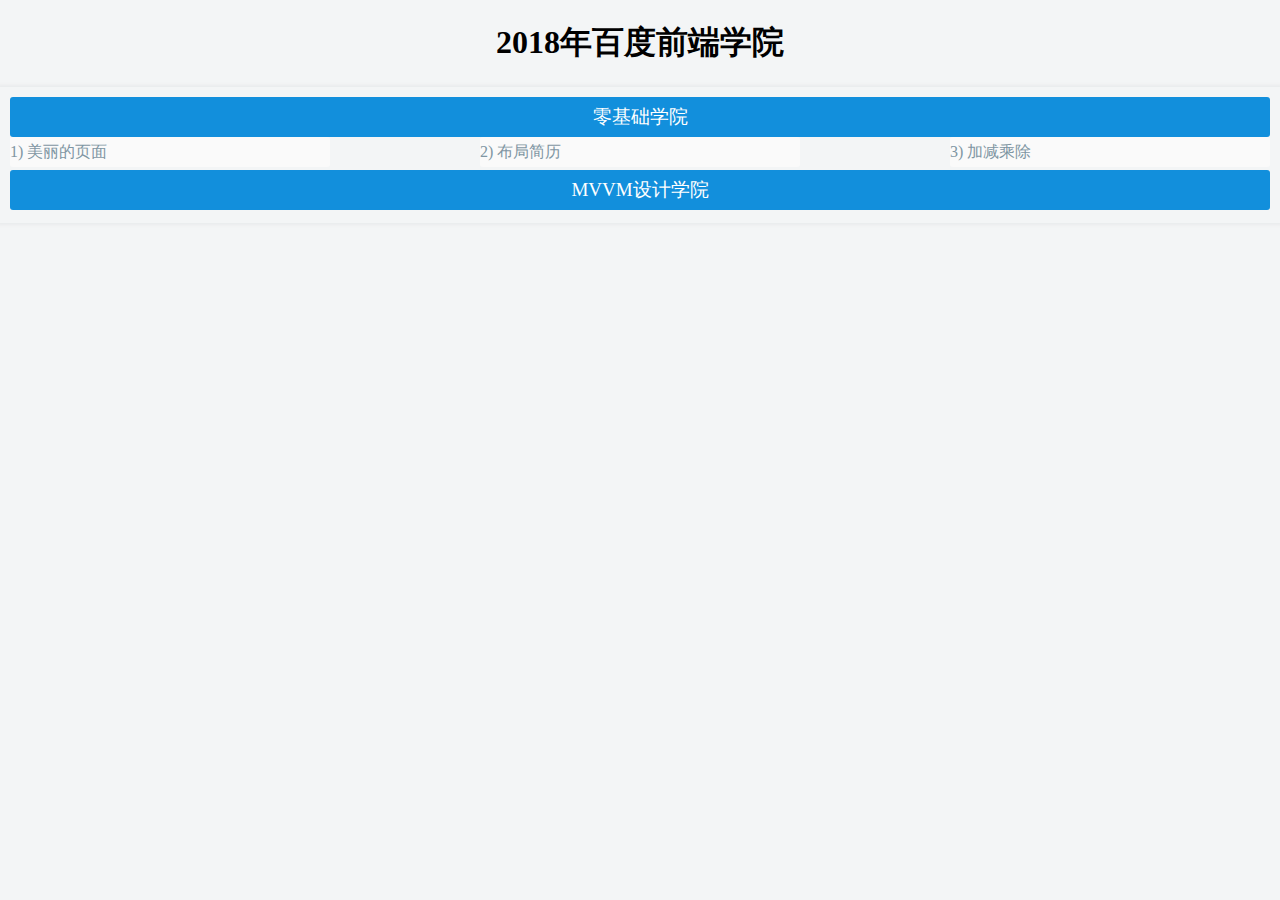
<file: ife/index.html>
<!DOCTYPE html>
<html>
<head>
    <meta charset="utf-8">
    <title>目录</title>
    <link rel="stylesheet" type="text/css" href="ife.css" />
</head>
<body>
<header><h1>2018年百度前端学院</h1></header>
<div id="list"></div>
<script type="text/javascript" src="ife.js"></script>
</body>
</html>
</file>
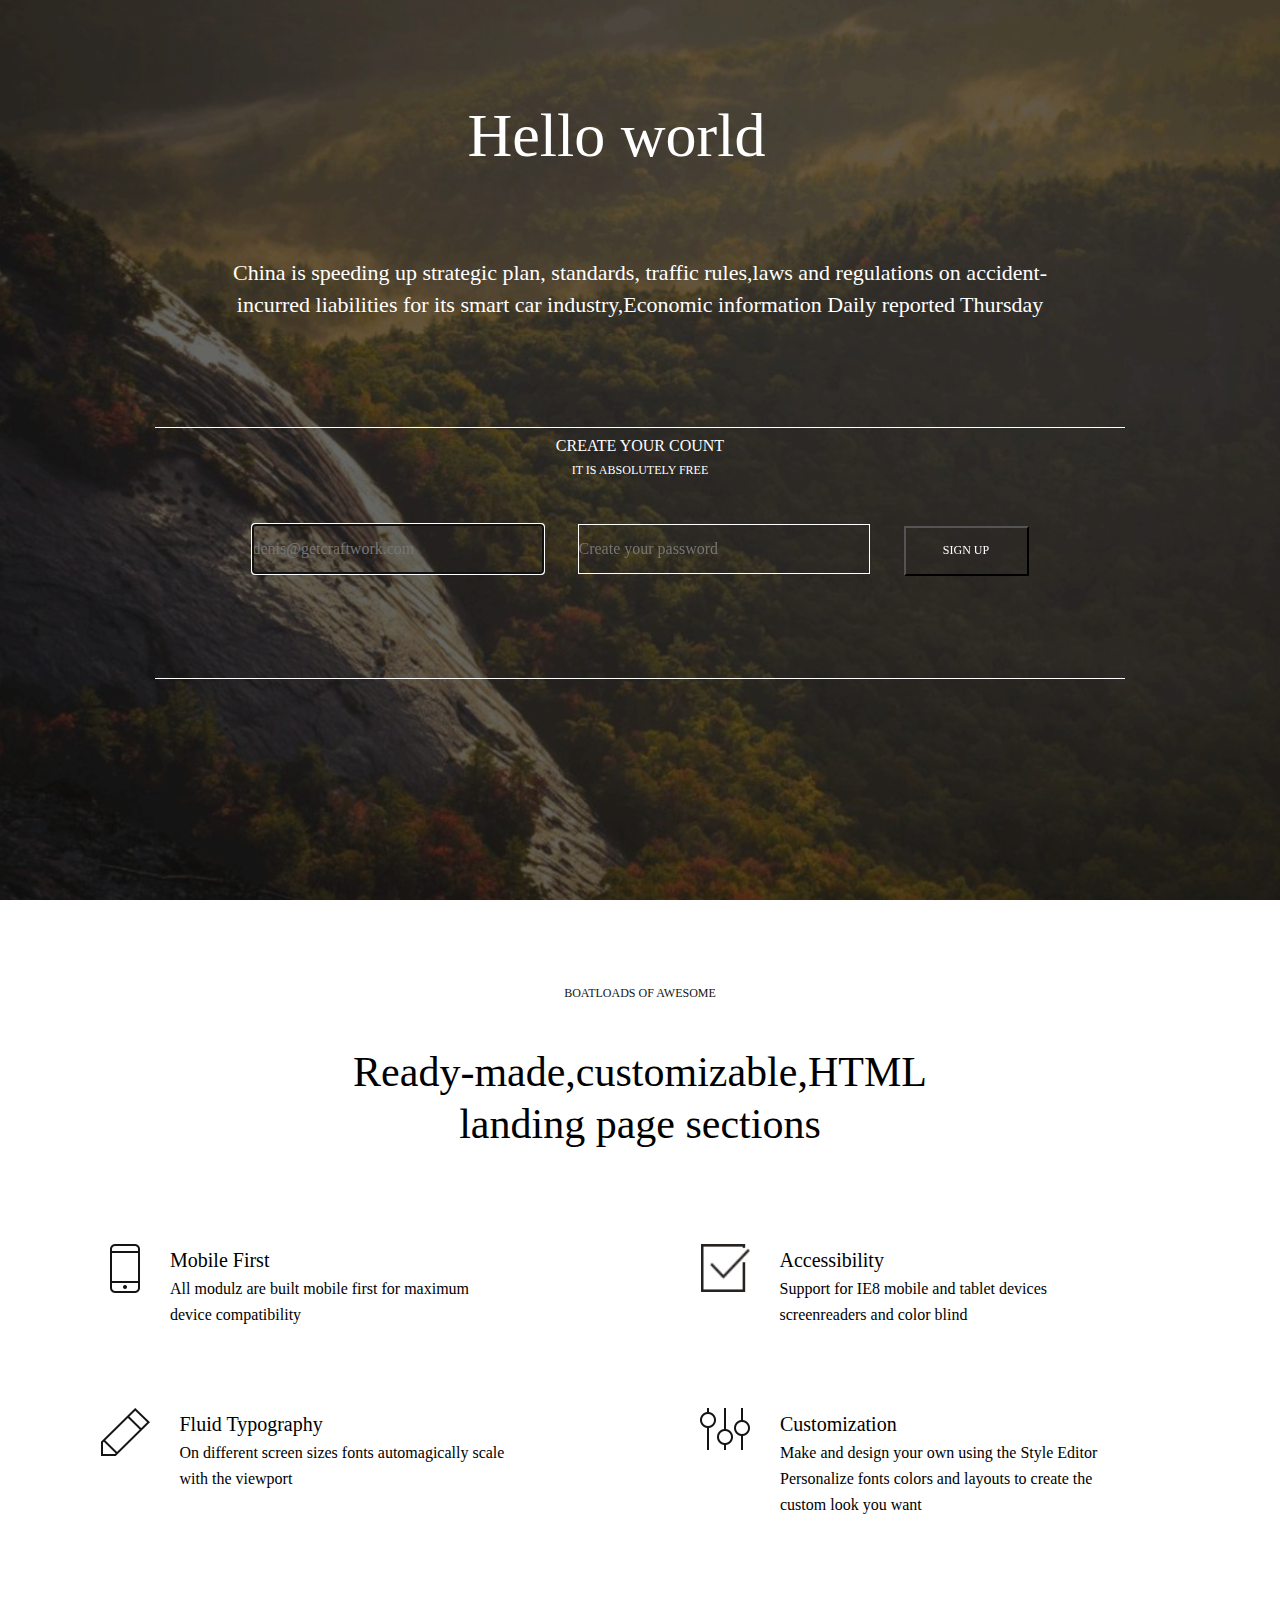
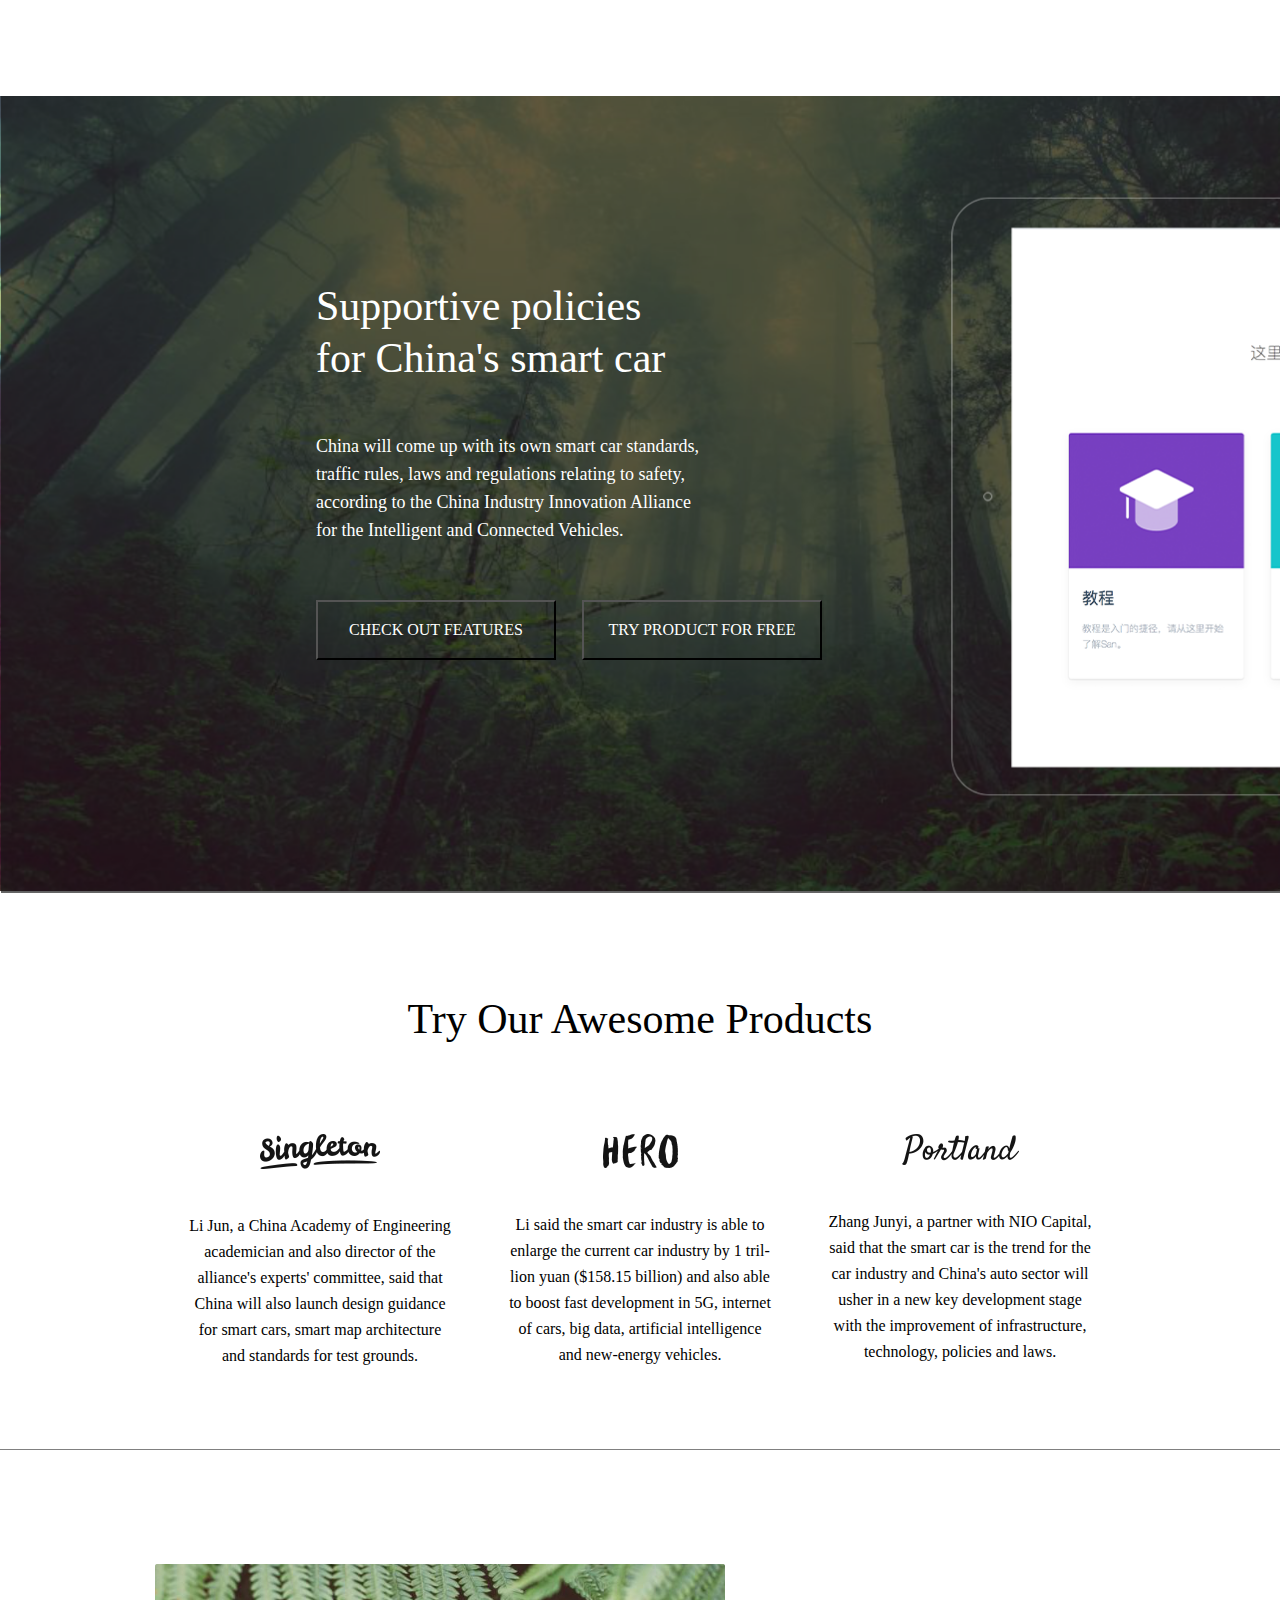
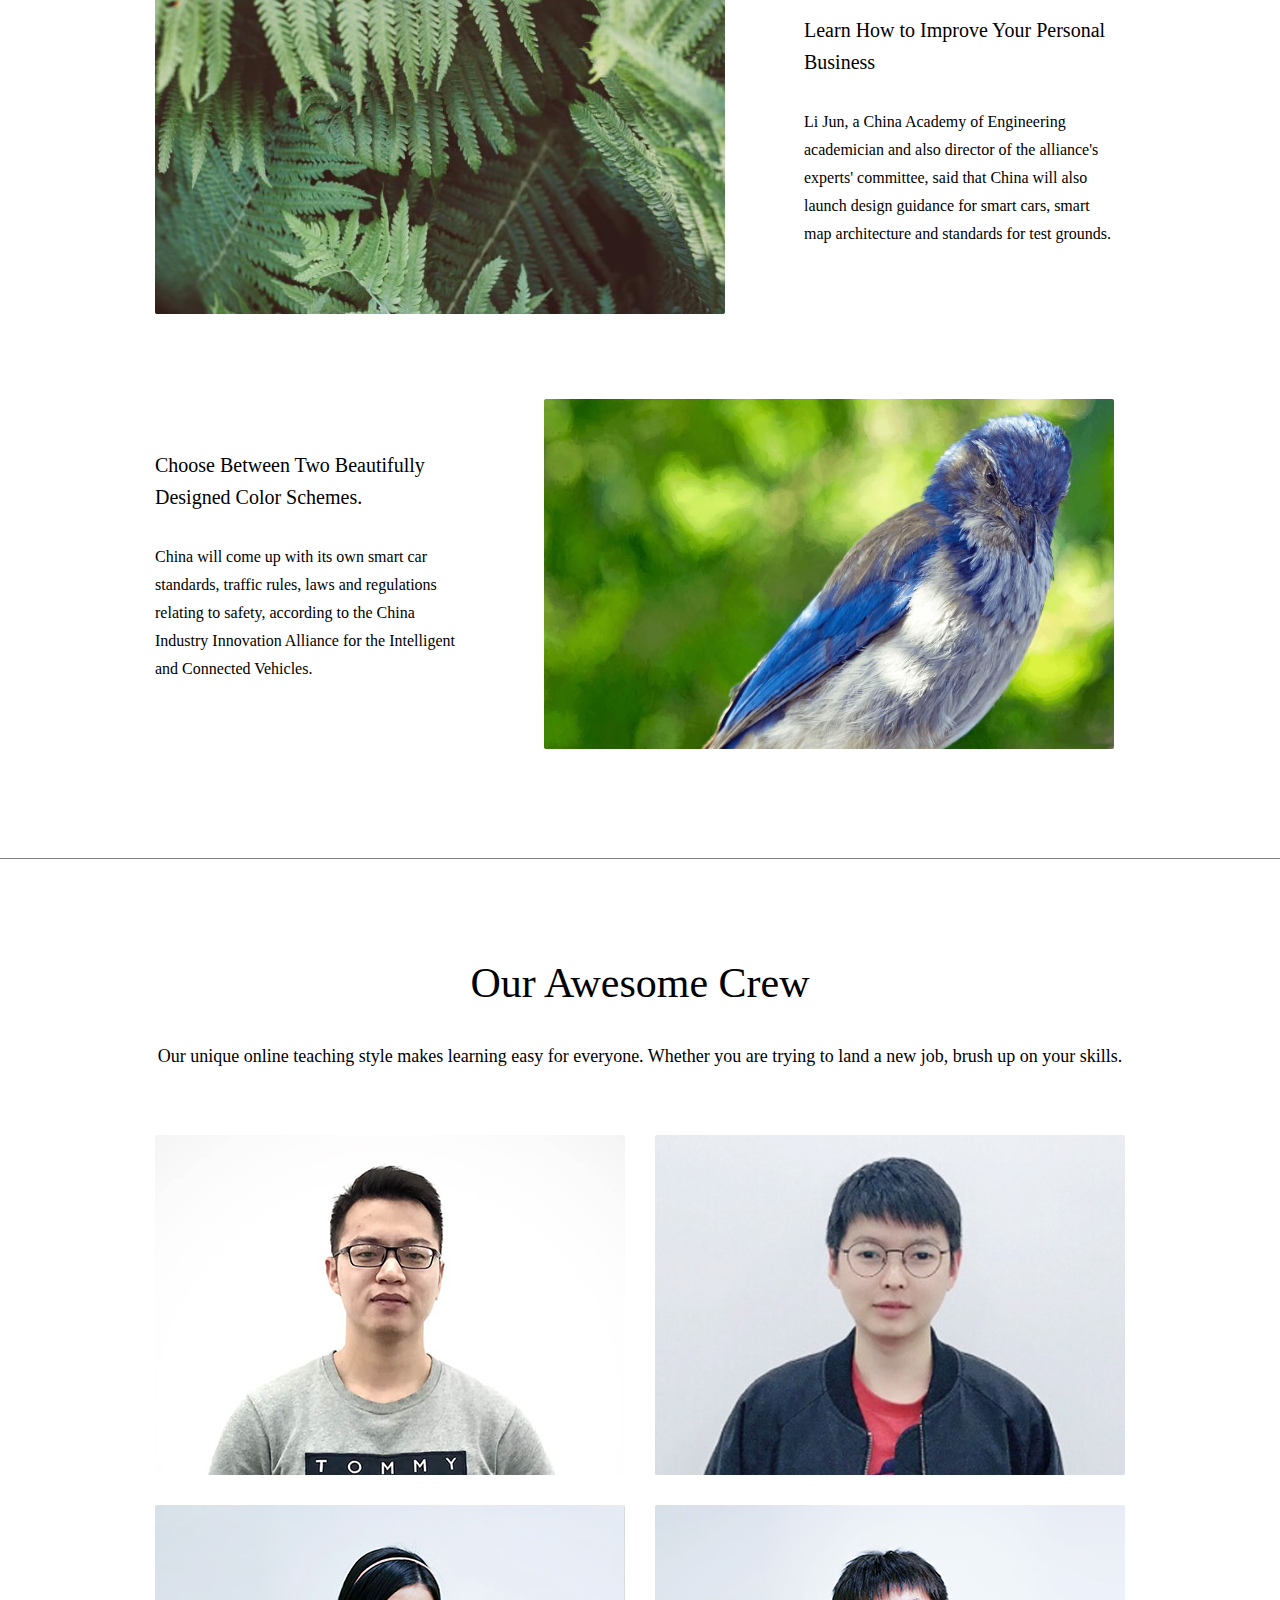
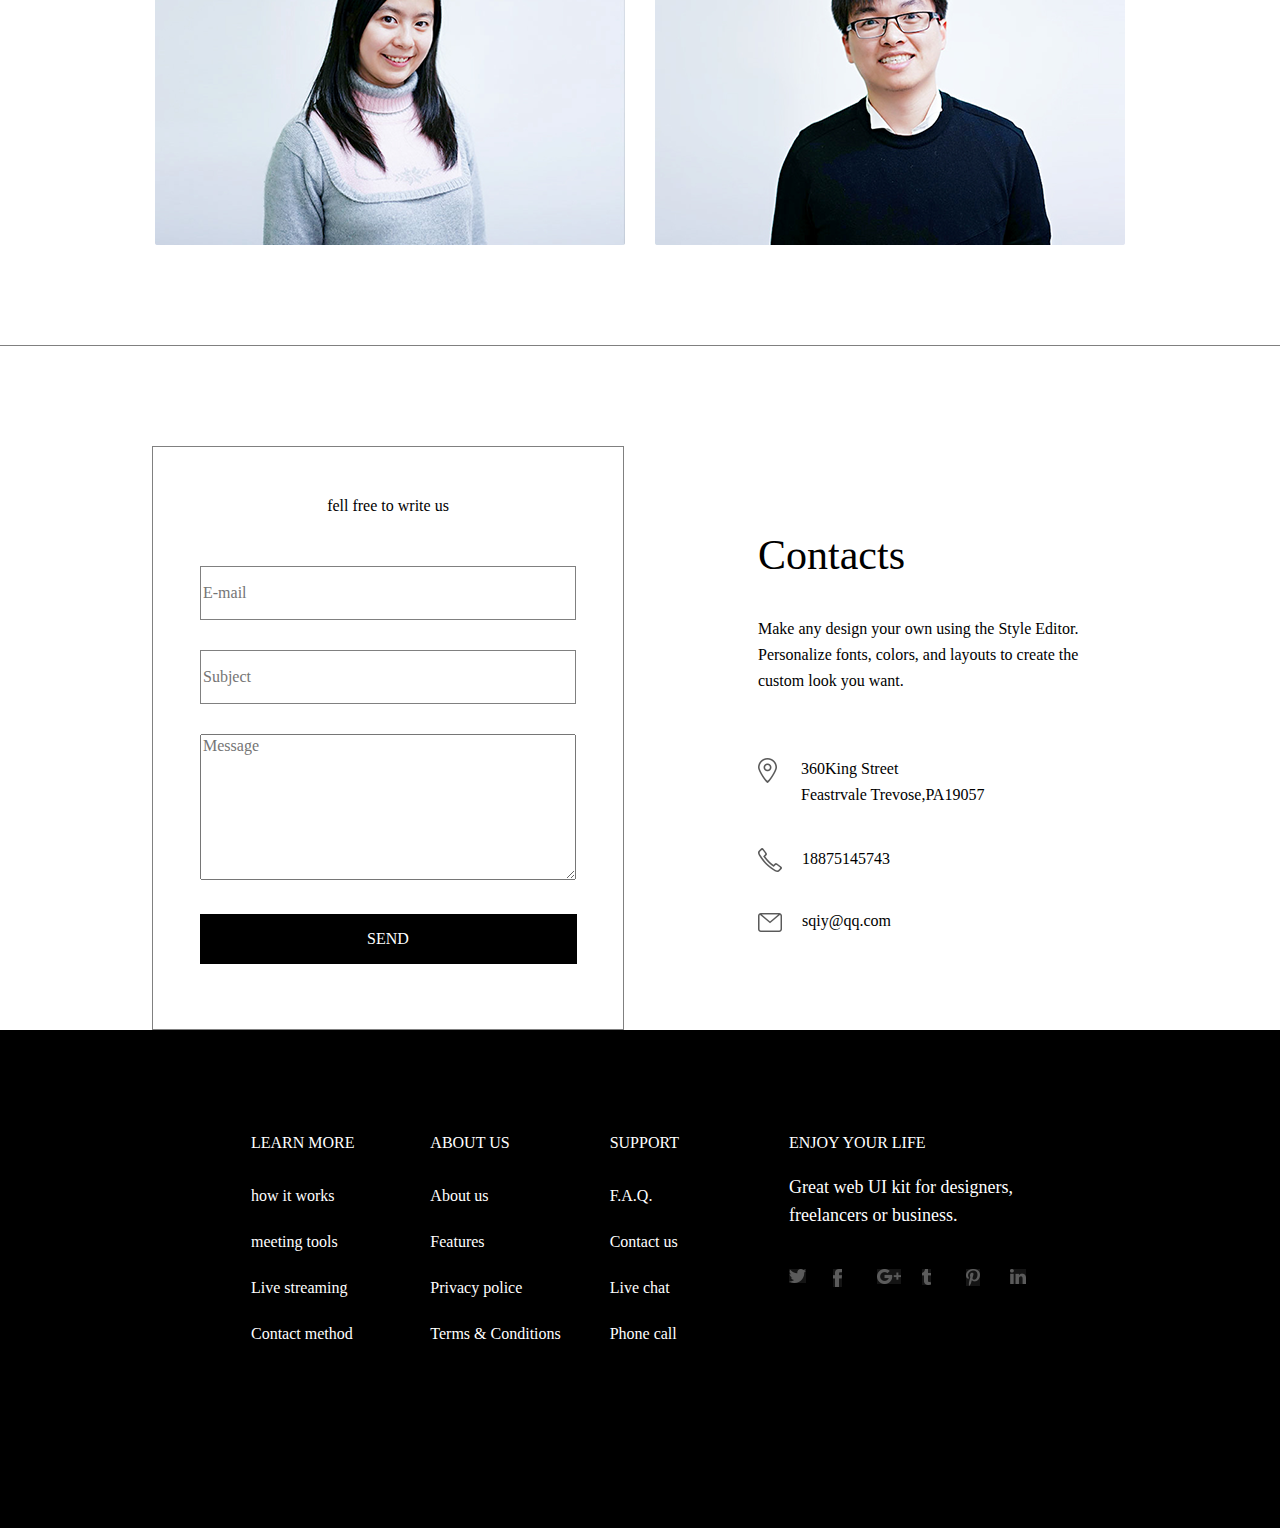
<file: ife/basicAcademy/beautifulWeb/index.html>
<!DOCTYPE html>
<html lang="en">
<head>
    <meta charset="UTF-8">
    <title>beatifulWeb</title>
    <link rel="stylesheet" type="text/css" href="./css/normalize.css">
    <link rel="stylesheet" type="text/css" href="./css/index.css">
</head>
<body>
<div class="wrapper">
    <header>
        <div class="text">
            <div class="firstLine">Hello world</div>
            <div class="secondLine">China is speeding up strategic plan, standards, traffic rules,laws and regulations
                on accident-incurred liabilities for its smart car industry,Economic information Daily reported Thursday
            </div>
        </div>
        <div class="signUpForm">
            <div class="accountTips">
                <div class="firstTip">create your count</div>
                <div class="secondTip">it is absolutely free</div>
            </div>
            <div class="inputField">
                <input class="input" id="email" type="text" placeholder="denis@getcraftwork.com" autofocus>
                <input class="input" id="password" type="text" placeholder="Create your password">
                <button id="signUp">SIGN UP</button>
            </div>
        </div>
    </header>
    <div class="ready">
        <div class="readyText1">boatloads of awesome</div>
        <div class="readyText2">Ready-made,customizable,HTML landing page sections</div>
        <div class="awesome">
            <div class="aUnit">
                <div class="aImg"><img width="30px" height="49px" src="./img/mobile.png" alt="mobile"></div>
                <div class="aInformation">
                    <div class="aTitle">Mobile First</div>
                    <div class="aText">All modulz are built mobile first for maximum device compatibility</div>
                </div>
            </div>
            <div class="aUnit">
                <div class="aImg"><img width="49px" height="48px" src="./img/check.png" alt="check"></div>
                <div class="aInformation">
                    <div class="aTitle">Accessibility</div>
                    <div class="aText">Support for IE8 mobile and tablet devices screenreaders and color blind</div>
                </div>
            </div>
            <div class="aUnit">
                <div class="aImg"><img width="49px" height="48px" src="./img/pencil.png" alt="pencil"></div>
                <div class="aInformation">
                    <div class="aTitle">Fluid Typography</div>
                    <div class="aText">On different screen sizes fonts automagically scale with the viewport</div>
                </div>
            </div>
            <div class="aUnit">
                <div class="aImg"><img width="50px" height="42px" src="./img/setting.png" alt="setting"></div>
                <div class="aInformation">
                    <div class="aTitle">Customization</div>
                    <div class="aText">Make and design your own using the Style Editor Personalize fonts colors and
                        layouts to create the custom look you want
                    </div>
                </div>
            </div>
        </div>
    </div>
    <div class="support">
        <div class="sMain">
            <div class="sTitle">Supportive policies for China's smart car</div>
            <div class="sText">China will come up with its own smart car standards, traffic rules, laws and regulations
                relating to safety, according to the China Industry Innovation Alliance for the Intelligent and
                Connected Vehicles.
            </div>
            <div class="sButton">
                <button class="sBtn">check out features</button>
                <button class="sBtn">try product for free</button>
            </div>
        </div>
    </div>
    <div class="product">
        <div class="pTitle">
            try our awesome products
        </div>
        <div class="pParagragh">
            <div class="pSection">
                <div class="pTextTitle"><img src="./img/pTextTitle1.png" alt="pTextTitle1"></div>
                <div class="pText">Li Jun, a China Academy of Engineering academician and also director of the
                    alliance's experts' committee, said that China will also launch design guidance for smart cars,
                    smart map architecture and standards for test grounds.
                </div>
            </div>
            <div class="pSection">
                <div class="pTextTitle"><img src="./img/pTextTitle2.png" alt="pTextTitle2"></div>
                <div class="pText">Li said the smart car industry is able to enlarge the current car industry by 1
                    trillion yuan ($158.15 billion) and also able to boost fast development in 5G, internet of cars, big
                    data, artificial intelligence and new-energy vehicles.
                </div>
            </div>
            <div class="pSection">
                <div class="pTextTitle"><img src="./img/pTextTitle3.png" alt="pTextTitle3"></div>
                <div class="pText">Zhang Junyi, a partner with NIO Capital, said that the smart car is the trend for the
                    car industry and China's auto sector will usher in a new key development stage with the improvement
                    of infrastructure, technology, policies and laws.
                </div>
            </div>
        </div>
    </div>
    <div class="detail">
        <div class="dInformation">
            <div class="dPhoto"></div>
            <div class="dText">
                <div class="dTitle">Learn How to Improve Your Personal Business</div>
                <div class="dText2">Li Jun, a China Academy of Engineering academician and also director of the
                    alliance's experts' committee, said that China will also launch design guidance for smart cars,
                    smart map architecture and standards for test grounds.
                </div>
            </div>
        </div>
        <div class="dInformation">
            <div class="dText">
                <div class="dTitle">Choose Between Two Beautifully Designed Color Schemes.</div>
                <div class="dText2">China will come up with its own smart car standards, traffic rules, laws and
                    regulations relating to safety, according to the China Industry Innovation Alliance for the
                    Intelligent and Connected Vehicles.
                </div>
            </div>
            <div class="dPhoto dPhoto2"></div>
        </div>
    </div>
    <div class="line"></div>
    <div class="crew">
        <div class="crewTitle">Our Awesome Crew</div>
        <div class="crewText">Our unique online teaching style makes learning easy for everyone. Whether you are trying
            to land a new job, brush up on your skills.
        </div>
        <div class="photo">
            <div class="crewPhoto crewPhoto1">
                <div class="user">
                    <div class="userName">Ethan Dutton</div>
                    <div class="userDetail">Senior Visual Designer</div>
                    <div class="socialBtn">
                        <div class="facebook"></div>
                        <div class="twitter"></div>
                        <div class="instagram"></div>
                    </div>
                </div>
            </div>
            <div class="crewPhoto crewPhoto2">
                <div class="user">
                    <div class="userName">Ethan Dutton</div>
                    <div class="userDetail">Senior Visual Designer</div>
                    <div class="socialBtn">
                        <div class="facebook"></div>
                        <div class="twitter"></div>
                        <div class="instagram"></div>
                    </div>
                </div>
            </div>
            <div class="crewPhoto crewPhoto3">
                <div class="user">
                    <div class="userName">Ethan Dutton</div>
                    <div class="userDetail">Senior Visual Designer</div>
                    <div class="socialBtn">
                        <div class="facebook"></div>
                        <div class="twitter"></div>
                        <div class="instagram"></div>
                    </div>
                </div>
            </div>
            <div class="crewPhoto crewPhoto4">
                <div class="user">
                    <div class="userName">Ethan Dutton</div>
                    <div class="userDetail">Senior Visual Designer</div>
                    <div class="socialBtn">
                        <div class="facebook"></div>
                        <div class="twitter"></div>
                        <div class="instagram"></div>
                    </div>
                </div>
            </div>
        </div>
    </div>
    <div class="line"></div>
    <div class="contact">
        <form id="sendForm" action="#">
            <div class="fTitle">fell free to write us</div>
            <input class="formText" type="text" placeholder="E-mail">
            <input class="formText" type="text" placeholder="Subject">
            <textarea name="" id="" cols="30" rows="10" placeholder="Message"></textarea>
            <button id="formButton">SEND</button>
        </form>
        <div class="contacts">
            <div class="ctTitle">Contacts</div>
            <div class="ctText">Make any design your own using the Style Editor. Personalize fonts, colors, and layouts
                to create the custom look you want.
            </div>
            <div class="ctLocation">
                <img src="./img/location.png" alt="location">
                <div>360King Street<br>
                    Feastrvale Trevose,PA19057
                </div>
            </div>
            <div class="ctPhone"><img src="
            ./img/phone.png" alt="phone">18875145743
            </div>
            <div class="ctEmail"><img src="./img/email.png" alt="email"><a href="mailto:sqiy@qq.com"></a>sqiy@qq.com
            </div>
        </div>
    </div>
    <footer>
        <div class="f">
            <ul>
                <li class="footerTitle">learn more</li>
                <li><a href="">how it works</a></li>
                <li><a href="">meeting tools</a></li>
                <li><a href="">Live streaming</a></li>
                <li><a href="">Contact method</a></li>
            </ul>
        </div>
        <div class="f">
            <ul>
                <li>about us</li>
                <li><a href="">About us</a></li>
                <li><a href="">Features</a></li>
                <li><a href="">Privacy police</a></li>
                <li><a href="">Terms & Conditions</a></li>
            </ul>
        </div>
        <div class="f">
            <ul>
                <li>support</li>
                <li><a href="">F.A.Q.</a></li>
                <li><a href="">Contact us</a></li>
                <li><a href="">Live chat</a></li>
                <li><a href="">Phone call</a></li>
            </ul>
        </div>
        <div id="f_4" class="f">
            <ul>
                <li>Enjoy your Life</li>
                <li style="width: 265px;">Great web UI kit for designers, freelancers or business.</li>
                <li>
                    <ul class="icon">
                        <li><a href=""></a><img src="./img/icon_twitter.png" alt="icon_twitter"></li>
                        <li><img src="./img/icon_f.png" alt="icon_f"></li>
                        <li><img src="./img/icon_google.png" alt="icon_google"></li>
                        <li><img src="./img/icon_t.png" alt="icon_t"></li>
                        <li><img src="./img/icon_p.png" alt="icon_p"></li>
                        <li><img src="./img/icon_in.png" alt="icon_in"></li>
                    </ul>
                </li>
            </ul>
        </div>
    </footer>
</div>
</body>
</html>
</file>
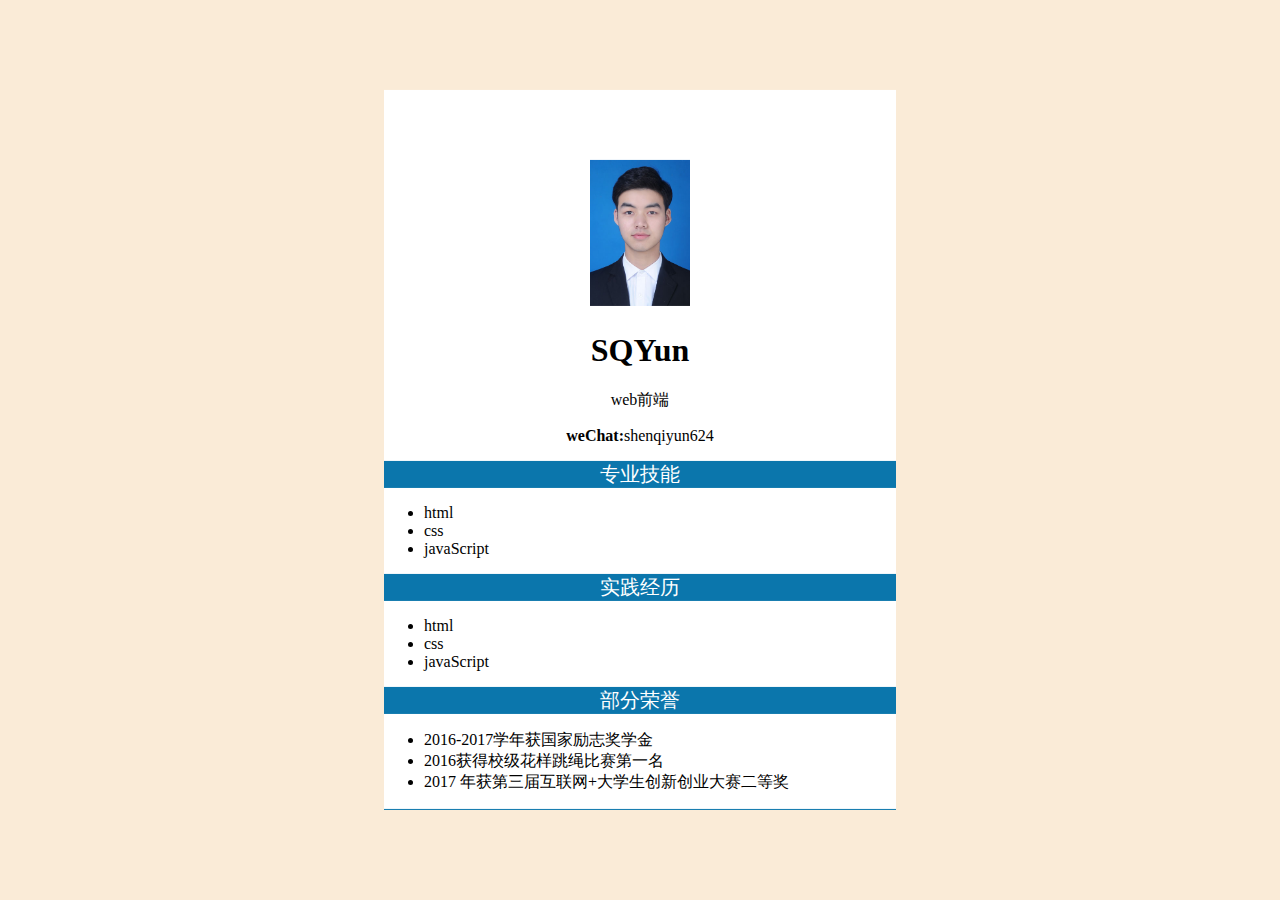
<file: ife/第一节课简历制作/resume.html>
<!DOCTYPE html>
<html lang="en">
<head>
    <meta charset="UTF-8">
    <title>SQYun的简历</title>
</head>
<style>

    body{
        width: 100%;
        height: 100%;
        background-color: antiquewhite;
    }
    .wrapper{
        width: 40%;
        background-color: white;
        
        position: absolute;
        top: 50%;
        left: 50%;
        -webkit-transform: translate(-50%,-50%);
        -moz-transform: translate(-50%,-50%);
        -ms-transform: translate(-50%,-50%);
        -o-transform: translate(-50%,-50%);
        transform: translate(-50%,-50%);

    }

    /*header部分*/
    header{
        width: 180px;
        margin: 70px auto 0 auto;
        text-align: center;
    }
    header a{
        color: black;
        text-decoration: none;
    }
    header a:hover{
        color: #0b76ac;
    }
    header img{
        width: 100px;

    }
    .title{
        width: 100%;
        color: white;
        background-color: #0b76ac;
        font-size: 20px;
        text-align: center;
    }
    footer{
        width: 100%;
        height: 1px;
        background-color: #0b76ac;
    }
</style>
<body>
<div class="wrapper">
    <header>
        <img src="./img/photo.jpg" alt="照片">
        <h1><a href="https://github.com/SQYun/ife2018">SQYun</a></h1>
        <p>web前端</p>
        <p><b>weChat:</b>shenqiyun624</p>
    </header>
    <p id="skills">
    <div class="title">专业技能</div>
    <ul>
        <li>html</li>
        <li>css</li>
        <li>javaScript</li>
    </ul>
    </p>
    <p id="experience">
    <div class="title">实践经历</div>
    <ul>
        <li>html</li>
        <li>css</li>
        <li>javaScript</li>
    </ul>
    </p>
    <p id="reward">
    <div class="title">部分荣誉</div>
    <ul>
        <li>2016-2017学年获国家励志奖学金</li>
        <li>2016获得校级花样跳绳比赛第一名</li>
        <li>2017 年获第三届互联网+大学生创新创业大赛二等奖</li>
    </ul>
    </p>
    <footer></footer>
</div>
</body>
</html>
</file>
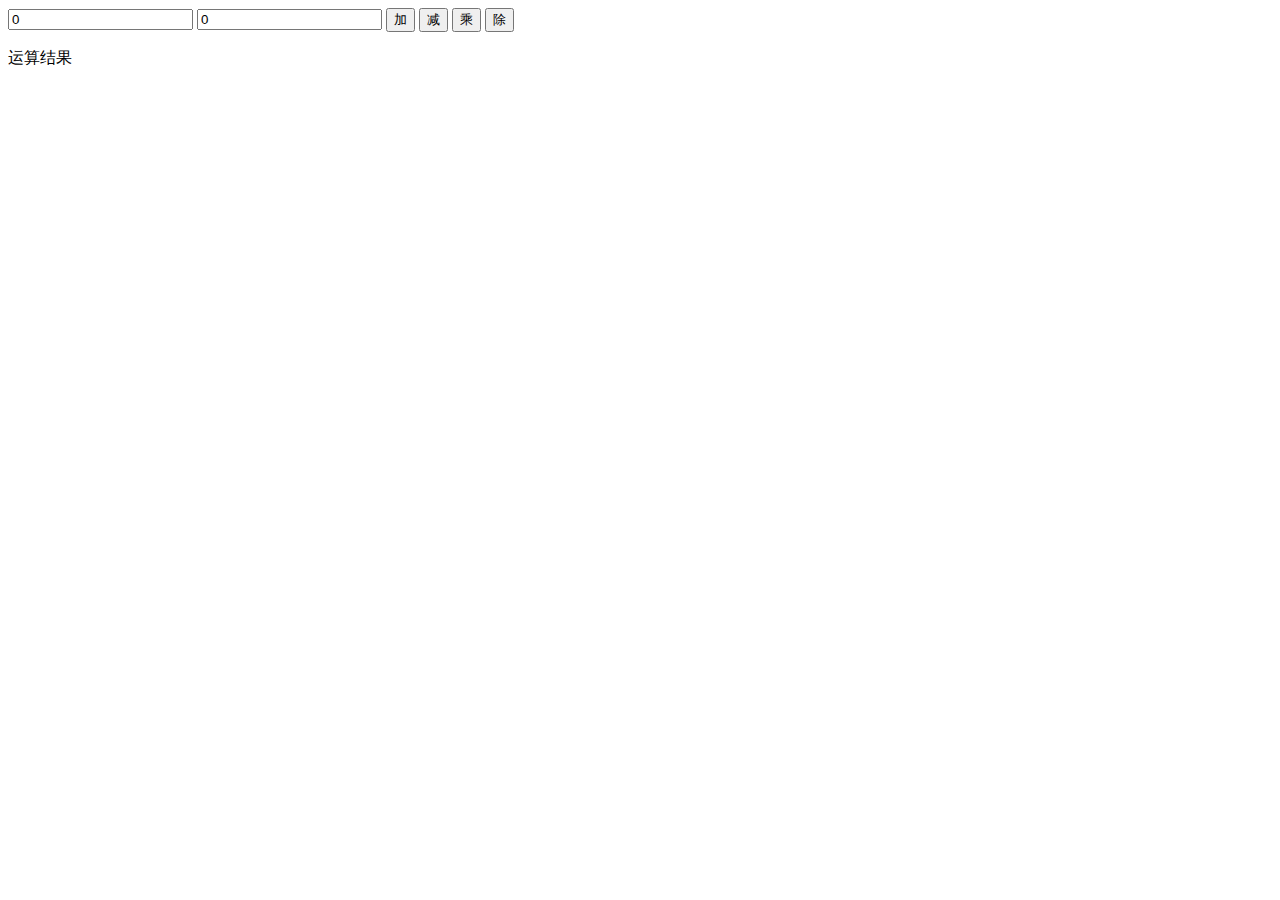
<file: ife/basicAcademy/js_16/js_16.html>
<!DOCTYPE html>
<html>
<head>
    <meta charset="UTF-8">
    <title>IFE ECMAScript</title>
</head>
<body>
<input id="first-number" type="number" value="0" placeholder="第一个数字">
<input id="second-number" type="number" value="0" placeholder="第二个数字">
<button id="add-btn">加</button>
<button id="minus-btn">减</button>
<button id="times-btn">乘</button>
<button id="divide-btn">除</button>
<p id="result">运算结果</p>
<script>
    (function () {

        var addBtn = document.querySelector('#add-btn');
        var minusBtn = document.querySelector('#minus-btn');
        var timesBtn = document.querySelector('#times-btn');
        var divideBtn = document.querySelector('#divide-btn');
        var result = document.querySelector('#result');


        var EventUtil = {

            addHandler: function (element, type, handler) {
                if (element.addEventListener) {
                    element.addEventListener(type, handler, false);
                } else if (element.attachEvent) {
                    element.attachEvent("on" + type, handler);
                } else {
                    element["on" + type] = handler;
                }
            },
            getEvent: function (event) {
                return event ? event : window.event;
            },
            getTarget: function (event) {
                return event.target || event.srcElement;
            }
        };
        //  方法1：  使用事件委托方法

        var form = document.querySelector('body');
        EventUtil.addHandler(form, 'click', function (event) {
            event = EventUtil.getEvent(event);
            var target = EventUtil.getTarget(event),
                firstNumber = parseInt(document.querySelector('#first-number').value, 10),
                secondNumber = parseInt(document.querySelector('#second-number').value, 10),
                Num = 0;
            console.log(target);

            switch (target.id) {
                case 'add-btn':
                    Num = firstNumber + secondNumber;
                    result.innerText = "运算结果：" + Num;
                    break;
                case  'minus-btn':
                    Num = firstNumber - secondNumber;
                    result.innerText = "运算结果：" + Num;
                    break;
                case  'times-btn':
                    Num = firstNumber * secondNumber;
                    result.innerText = "运算结果：" + Num;
                    break;
                case  'divide-btn':
                    Num = firstNumber / secondNumber;
                    result.innerText = "运算结果：" + Num;
                    break;

            }
        });


        //
        //方法2: 每一个都增添监听函数
        //
        //事件监听函数
        // function addEventHandler(ele, event, handler) {
        //     if (ele.addEventListener) {
        //         ele.addEventListener(event, hanlder, false);
        //     } else if (ele.attachEvent) {
        //         ele.attachEvent("on" + event, hanlder);
        //     } else {
        //         ele["on" + event] = hanlder;
        //     }
        // }
        //加
        //     addEventHandler(addBtn,'click',function () {
        // var firstNumber = parseInt(document.querySelector('#first-number').value, 10);
        // var secondNumber = parseInt(document.querySelector('#second-number').value, 10);
        // var addNum = firstNumber + secondNumber;
        // result.innerText = "运算结果：" + addNum;
        //     });
        //
        //     //减
        //     addEventHandler(minusBtn,'click',function () {
        //         var firstNumber = parseInt(document.querySelector('#first-number').value,10);
        //         var secondNumber = parseInt(document.querySelector('#second-number').value,10);
        //         var addNum = firstNumber - secondNumber;
        //         result.innerText = "运算结果："+addNum;
        //     });
        //
        //     //乘
        //     addEventHandler(timesBtn,'click',function () {
        //         var firstNumber = parseInt(document.querySelector('#first-number').value,10);
        //         var secondNumber = parseInt(document.querySelector('#second-number').value,10);
        //         var addNum = firstNumber * secondNumber;
        //         result.innerText = "运算结果："+addNum;
        //     });
        //
        //     //除
        //     addEventHandler(divideBtn,'click',function () {
        //         var firstNumber = parseInt(document.querySelector('#first-number').value,10);
        //         var secondNumber = parseInt(document.querySelector('#second-number').value,10);
        //         var addNum = firstNumber / secondNumber;
        //         result.innerText = "运算结果："+addNum;
        // });
    })();
</script>
</body>
</html>
</file>
<file: ife/ife.css>
html, body, dl, dt, dd {
    margin: 0;padding:0;
}
body {
    background: #f3f5f6;
    overflow: hidden;
}
.github-link{
    display: block;
    width: 200px;
    height: 166px;
    background-image: url(http://ww2.sinaimg.cn/large/e4f6ae90gw1f9iu6a5d1vj205k04mdge.jpg);
    background-repeat: no-repeat;
    position: fixed;
    right: 10px;
    bottom: 10px;
}
@media only screen and (max-width: 768px){
    .github-link{
        display: block;
        width:40px;
        height: 32px;
        background-image: url(http://ww2.sinaimg.cn/large/e4f6ae90gw1f9iu6a5d1vj205k04mdge.jpg);
        background-size: contain;
        position: fixed;
        bottom: 0;
        left:50%;
        transform: translateX(-50%);

    }
}
@media only screen and (max-width: 768px){
    body{
        margin: 50px auto;
        width:300px;
    }
}
@media only screen and (min-width: 769px){
    body {
        margin:0 0 45px;
        width: 100%;
    }
}
header{
    text-align: center;
}
.menu {
    padding: 10px 10px;
    box-shadow: 0 0 3px 2px #e9ebec;
}
.myMenu {
    margin-bottom: 3px;
}
/*一级菜单*/
.fMenu {
    display: block;
    margin: 0 auto;
    width: 100%;
    height: 40px;
    line-height: 40px;
    text-align: center;
    /*border:1px solid #67a1ff;*/
    border-radius: 3px;
    background: #128fdc; /*4d90fe;*/
    color: white;
    font-size: 19px;
}
/*二级菜单*/
.sMenu {
    /*display: none;*//*取消二级菜单的隐藏弹出效果*/
    width: 100%;
    margin: 0 auto;
    text-align: center;

    display: flex;
    flex-wrap: wrap;
    justify-content: space-between;
}
.sMenu dd{
    flex: 0 0 20em;
    text-align: left;

}

.sMenu dd a {
    display: block;
    text-decoration: none;
    height: 30px;
    line-height: 30px;
    background: #fafafa; /*#4488f8*/
    color: #7f96a3;
    border-radius: 3px;
}

.myMenu:hover .sMenu {
    /*display: block;*/
}
/*鼠标移动到一级菜单上时显示二级菜单*/
.fMenu:hover {
    color: white;
    background: #0063dc;
    /*border:1px solid #0063dc;*/
}



.sMenu dd a:hover {
    height: 28px;
    line-height: 28px;
    background: #fafafa; /*#4488f8*/
    color: #7f96a3;
    border: 1px solid #0063dc;
}
</file>
<file: ife/basicAcademy/beautifulWeb/css/index.css>
html, body {
    width: 100%;
    height: 100%;
}

.wrapper {
    width: 100%;
    height: 100%;
}

/*header部分*/
header {
    width: 100%;
    height: 100%;
    background-image: url("../img/background.png");
    background-repeat: no-repeat;
    background-size: cover;
    overflow: hidden;
    zoom: 1;
}

.firstLine {
    width: 345px;
    color: white;
    font-size: 62px;
    margin: 100px auto 86px auto;

}

.secondLine {
    width: 836px;
    color: white;
    font-size: 22px;
    font-weight: lighter;
    line-height: 32px;
    text-align: center;

    margin: 0 auto;
}

.signUpForm {
    width: 970px;
    height: 250px;
    border-top: 1px solid white;
    border-bottom: 1px solid white;

    text-align: center;
    margin: 106px auto 0 auto;
}

.accountTips {
    text-transform: uppercase;
}

.firstTip {
    font-size: 16px;
    color: white;
    line-height: 36px;
}

.secondTip {
    font-size: 12px;
    font-weight: lighter;
    color: white;

    margin-bottom: 46px;
}

.input {
    width: 290px;
    height: 48px;
    padding: 0;
    border: 1px solid white;
    margin-right: 30px;
    color: white;

    background: transparent;
}

#signUp {
    width: 125px;
    height: 50px;
    font-size: 12px;
    color: white;
    background-color: transparent;
}

#signUp:hover {
    color: black;
    background-color: white;
}

/*ready部分的css*/
.ready {
    width: 970;
    height: 709px;
    background-color: white;
    font-family: "Times New Roman";

    margin: 0 auto;
    text-align: center;
}

.readyText1 {
    font-size: 12px;
    color: #141414;
    text-transform: uppercase;

    margin-top: 87px;
}

.readyText2 {
    width: 657px;
    font-size: 42px;
    font-weight: lighter;
    line-height: 52px;

    margin: 45px auto;
}

.awesome {
    width: 1080px;
    margin: 0 auto;
    margin-top: 94px;
}

.aUnit:nth-of-type(odd) {
    margin-right: 180px;
}

.aUnit {
    width: 420px;
    float: left;
    margin-bottom: 80px;

    font-size: 0;
}

.aImg {
    display: inline-block;
    vertical-align: top;
}

.aInformation {
    width: 340px;
    margin-left: 30px;
    text-align: left;
    display: inline-block;

}

.aTitle {
    font-size: 20px;
    line-height: 32px;
}

.aText {
    font-size: 16px;
    line-height: 26px;
}

.support {
    width: 100%;
    height: 797px;
    background-image: url("../img/supportBackground.png");
    background-size: cover;
    -moz-background-size: cover;
    background-repeat: no-repeat;

    position: relative;
}

.sMain {
    position: absolute;
    top: 184px;
    left: 316px;
}

.sTitle {
    width: 383px;
    font-size: 42px;
    line-height: 52px;
    color: white;
}

.sText {
    width: 383px;
    font-size: 18px;
    line-height: 28px;
    color: white;

    margin-top: 48px;
}

.sButton {
    margin-top: 56px;
}

.sBtn {
    width: 240px;
    height: 60px;
    background-color: transparent;
    color: white;
    text-transform: uppercase;
}

.sBtn:hover {
    background-color: white;
    color: black;
}

.sBtn:first-of-type {
    margin-right: 22px;
}

/*product*/
.pTitle {
    text-transform: capitalize;
    text-align: center;
    font-size: 42px;
    line-height: 52px;

    margin-top: 100px;
}

.pParagragh {
    display: flex;
    width: 960px;
    margin: 89px auto 80px auto;

}

.pSection {
    flex: 0 0 268px;
    /*width: 268px;*/
    justify-content: center;
    margin: 0 auto;
}

.pTextTitle {
    text-align: center;
}

/*此处hyphens属性是css3，谷歌不支持该属性，该属性使英文单词换行时会有连字符’-‘*/
.pText {
    text-align: center;

    margin-top: 40px;

    -moz-hyphens: auto;
    -ms-hyphens: auto;
    -webkit-hyphens: auto;
    hyphens: auto;
    font-size: 16px;
    line-height: 26px;
    font-weight: lighter;
}

.product:after {
    display: block;
    content: ' ';
    width: 100%;
    border-bottom: 1px solid gray;
    margin-bottom: 114px;
}

.detail {
    width: 970px;
    margin: 0 auto 105px auto;
}

.dPhoto {
    display: inline-block;
    width: 570px;
    height: 350px;
    margin-right: 75px;

    background: url("../img/detail.png") no-repeat;
    background-size: cover;
}

.dInformation:last-child {
    margin-top: 80px;
}

.dText {
    display: inline-block;
    width: 310px;
    text-align: left;
    vertical-align: top;

    padding-top: 50px;
}

.dTitle {
    font-size: 20px;
    line-height: 32px;

}

.dText2 {
    font-weight: lighter;
    font-size: 16px;
    line-height: 28px;
    margin-top: 30px;
}

.dPhoto2 {
    margin: 0 0 0 75px;
    background: url("../img/detail2.png") no-repeat;
}

.line {
    display: block;
    content: ' ';
    width: 100%;
    border-bottom: 1px solid gray;
    margin-bottom: 100px;
}

.crew {
    width: 970px;

    margin: 0 auto;
    text-align: center;
    font-weight: lighter;
    margin-bottom: 100px;
}

.crewTitle {
    font-size: 42px;
    /*line-height: 52px;*/
}

.crewText {
    font-size: 18px;
    line-height: 28px;
    font-weight: 100;

    margin-top: 35px;
    margin-bottom: 65px;
}

.photo {
    font-size: 0;
}

.crewPhoto {
    width: 470px;
    height: 340px;

    font-size: 0px;
    display: inline-block;
}

.crewPhoto:nth-child(odd) {
    margin-right: 30px;
}

.crewPhoto1 {
    background: url("../img/people1.png") no-repeat;
    background-size: cover;
}

.crewPhoto2 {
    background: url("../img/people2.png") no-repeat;
    background-size: cover;
}

.crewPhoto3 {
    background: url("../img/people3.png") no-repeat;
    background-size: cover;

    margin-top: 30px;
}

.crewPhoto4 {
    background: url("../img/people4.png") no-repeat;
    background-size: cover;
    margin-top: 30px;
}

.crewPhoto:hover .user {
    display: inline-block;
    cursor: pointer;
}

.user {
    width: 100%;
    height: 100%;
    color: white;
    display: none;
    z-index: 2;
    background: #000000;
    opacity: 0.6;
    vertical-align: bottom;
}

.userName {
    font-size: 20px;
    font-weight: bold;
    margin-top: 110px;
}

.userDetail {
    font-size: 12px;

    margin-top: 21px;
    text-transform: uppercase;
}

div.socialBtn {
    display: inline-block;
    margin-top: 39px;
}

.facebook {
    width: 51px;
    height: 54px;

    opacity: 0.6;
    display: inline-block;
    border: 1px solid;
    border-radius: 50%;
    margin-right: 30px;

    background: url("../img/facebook.png") no-repeat;
    background-size: auto;
    background-position: center center;
    background-origin: content-box;

}

.twitter {
    width: 51px;
    height: 54px;

    opacity: 0.6;
    display: inline-block;
    border: 1px solid;
    border-radius: 50%;
    margin-right: 30px;

    background: url("../img/twitter.png") no-repeat;
    background-size: auto;
    background-position: center center;
    background-origin: content-box;
}

.instagram {
    width: 51px;
    height: 54px;

    opacity: 0.6;
    display: inline-block;
    border: 1px solid;
    border-radius: 50%;
    margin-right: 30px;

    background: url("../img/instagram.png") no-repeat;
    background-size: auto;
    background-position: center center;
    background-origin: content-box;
}

/*sendForm*/
.contact {
    width: 976px;

    margin: 70px auto 0 auto;

}

#sendForm {
    display: inline-block;
    width: 470px;
    border: 1px solid gray;
    margin-right: 130px;
    text-align: center;
}

.fTitle {
    font-size: 16px;

    margin: 50px 0 50px 0;
}

.formText {
    width: 370px;
    height: 50px;
    border: 1px solid gray;

    background: transparent;
    margin-bottom: 30px;
}

textarea {
    width: 370px;
    height: 140px;
}

#formButton {
    display: block;
    width: 377px;
    height: 50px;
    border: 0;
    padding: 0;
    margin: 30px auto 65px auto;

    background-color: black;
    color: white;
}

#formButton:hover {
    cursor: pointer;
}

.contacts {
    display: inline-block;
    vertical-align: top;
}

.ctTitle {
    font-size: 42px;
    line-height: 42px;
    color: #000;
    margin-top: 88px;
    margin-bottom: 40px;
}

.ctText {
    width: 369px;
    height: 100px;
    margin-bottom: 40px;

    font-size: 16px;
    line-height: 26px;
    font-family: "Times New Roman";
    font-weight: lighter;
}

.ctLocation {
    font-size: 16px;
    line-height: 26px;
    vertical-align: middle;
}

.ctLocation div {
    display: inline-block;
    vertical-align: top;
    font-family: Montserrat;
}

.contacts img {
    display: inline-block;
    margin-right: 20px;
    vertical-align: middle;
}

.contacts > div {
    margin-bottom: 40px;
}

/*footer样式*/
footer {
    display: flex;
    height: 410px;
    background-color: black;
    padding: 88px 226px 0 211px;
    bottom: 0;

}

.f {
    flex: 1;
    text-align: center;
    color: #fff;
}

.f > ul > :first-child {
    text-transform: uppercase;
    margin-bottom: 20px;
}

.f > ul > li {
    text-align: left;
    list-style-type: none;
}

.f > ul > li > a {
    text-decoration: none;
    color: #fff;
    font-size: 16px;
    font-weight: lighter;
    line-height: 46px;

}

.f > ul > li > a:first-letter {
    text-transform: uppercase;
}

.icon {
    display: flex;
    padding-left: 0;
}

.icon > li {
    flex: 1;
    list-style-type: none;
    margin-top: 40px;
    cursor: pointer;
}

#f_4 > ul > li:nth-child(2) {
    font-size: 18px;
    line-height: 28px;
}
</file>
